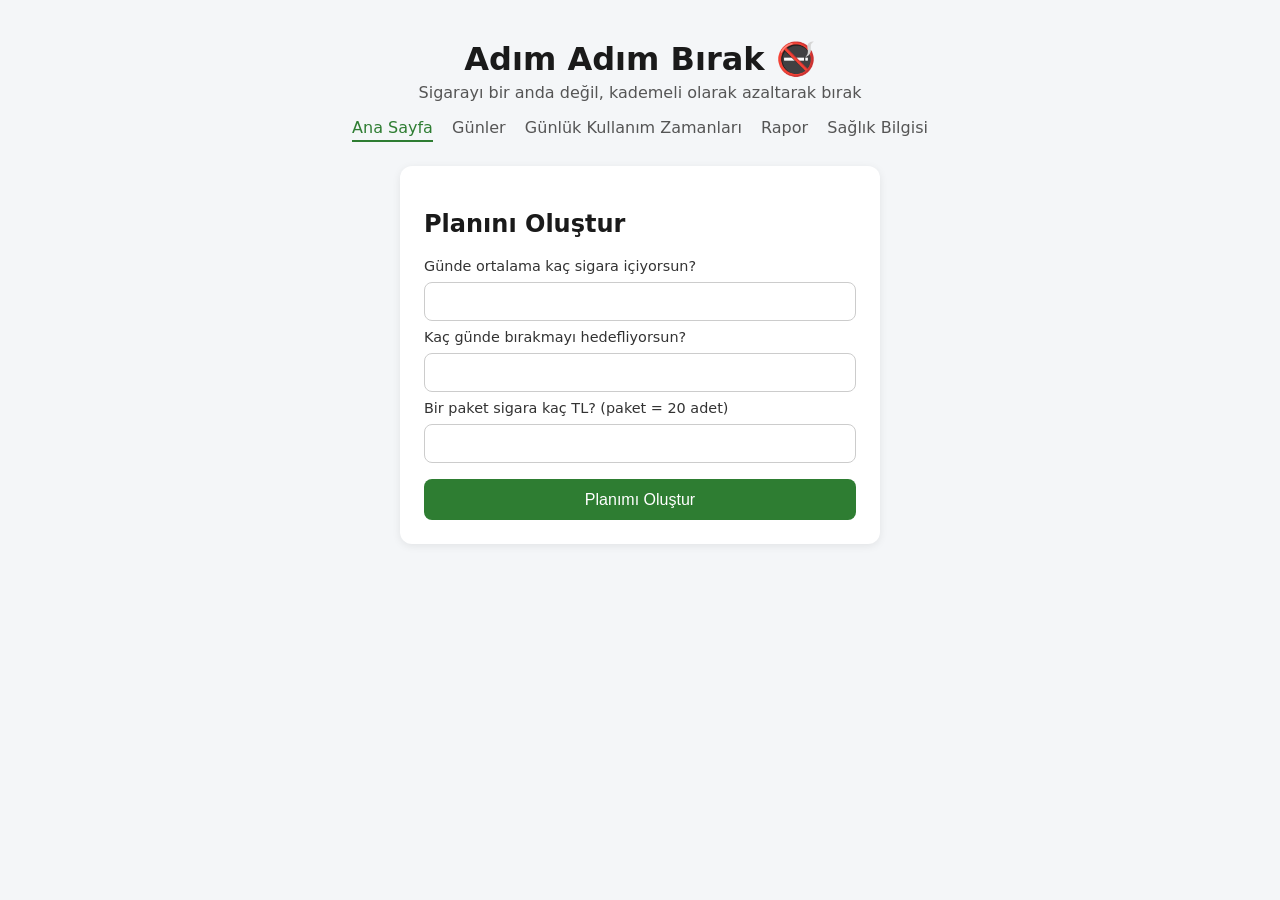
<file: index.html>
<!DOCTYPE html>
<html lang="tr">
<head>
  <meta charset="UTF-8">
  <meta name="viewport" content="width=device-width, initial-scale=1.0">
  <title>Adım Adım Bırak</title>
  <link rel="stylesheet" href="style.css">
</head>
<body>

  <header>
    <h1>Adım Adım Bırak 🚭</h1>
    <p class="subtitle">Sigarayı bir anda değil, kademeli olarak azaltarak bırak</p>
    <nav class="main-nav">
      <a href="index.html" class="active">Ana Sayfa</a>
      <a href="gunler.html">Günler</a>
      <a href="zamanlar.html">Günlük Kullanım Zamanları</a>
      <a href="rapor.html">Rapor</a>
      <a href="saglik.html">Sağlık Bilgisi</a>
    </nav>
  </header>

  <main>

    <!-- Henüz plan yoksa bu bölüm görünür -->
    <section id="setup-section" class="card">
      <h2>Planını Oluştur</h2>
      <form id="setup-form">
        <label for="start-count">Günde ortalama kaç sigara içiyorsun?</label>
        <input type="number" id="start-count" min="1" required>

        <label for="total-days">Kaç günde bırakmayı hedefliyorsun?</label>
        <input type="number" id="total-days" min="1" required>

        <label for="price-per-pack">Bir paket sigara kaç TL? (paket = 20 adet)</label>
        <input type="number" id="price-per-pack" min="0" step="0.01" required>

        <button type="submit">Planımı Oluştur</button>
      </form>
    </section>

    <!-- Plan oluşturulunca bu bölüm görünür -->
    <section id="dashboard-section" class="card hidden">
      <h2 id="day-title">Gün</h2>

      <!-- Bugünün hedefi henüz onaylanmadıysa bu görünür -->
      <div id="target-picker" class="hidden">
        <p class="suggestion-text">Planına göre önerilen hedef: <strong id="suggested-target">-</strong> sigara</p>
        <form id="target-form">
          <label for="chosen-target">Bugün için hedefin ne olsun?</label>
          <input type="number" id="chosen-target" min="0" required>
          <button type="submit">Hedefimi Onayla</button>
        </form>
      </div>

      <!-- Bugünün hedefi onaylandıysa bu görünür -->
      <div id="target-confirmed" class="hidden">
        <div class="target-box">
          <span class="target-label">Bugünkü hedefin</span>
          <span id="today-target" class="target-number">-</span>
          <span class="target-unit">sigara</span>
        </div>

        <div class="counter-box">
          <span class="target-label">Bugün içtiğin</span>
          <span id="today-count" class="counter-number">0</span>
          <span class="target-unit">sigara</span>
        </div>

        <div class="tap-buttons">
          <button id="add-cigarette" type="button">+1 İçtim 😠</button>
          <button id="undo-cigarette" type="button" class="undo">-1 Azalt 😄</button>
        </div>

        <p id="feedback-message"></p>
      </div>

      <div class="stats">
        <div class="stat">
          <span id="stat-smokefree" class="stat-number">0</span>
          <span class="stat-label">sigarasız gün</span>
        </div>
        <div class="stat">
          <span id="stat-progress" class="stat-number">0%</span>
          <span class="stat-label">plana uyum</span>
        </div>
      </div>

      <button id="reset-button" class="secondary">Planı Sıfırla</button>
    </section>

  </main>

  <script src="plan.js"></script>
  <script src="script.js"></script>
</body>
</html>
</file>
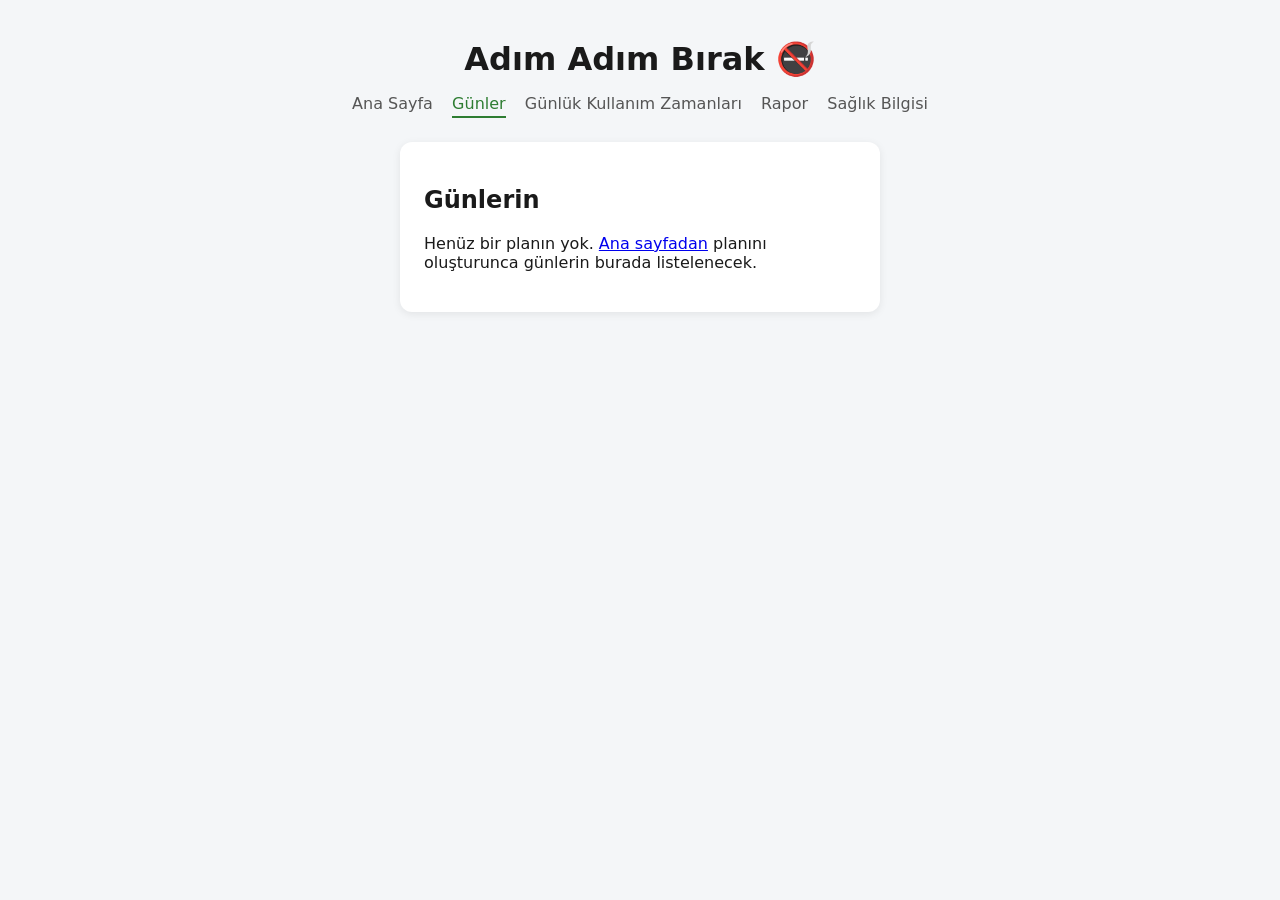
<file: gunler.html>
<!DOCTYPE html>
<html lang="tr">
<head>
  <meta charset="UTF-8">
  <meta name="viewport" content="width=device-width, initial-scale=1.0">
  <title>Günler - Adım Adım Bırak</title>
  <link rel="stylesheet" href="style.css">
</head>
<body>

  <header>
    <h1>Adım Adım Bırak 🚭</h1>
    <nav class="main-nav">
      <a href="index.html">Ana Sayfa</a>
      <a href="gunler.html" class="active">Günler</a>
      <a href="zamanlar.html">Günlük Kullanım Zamanları</a>
      <a href="rapor.html">Rapor</a>
      <a href="saglik.html">Sağlık Bilgisi</a>
    </nav>
  </header>

  <main>
    <section id="days-section" class="card">
      <h2>Günlerin</h2>

      <p id="no-plan-days" class="hidden">Henüz bir planın yok. <a href="index.html">Ana sayfadan</a> planını oluşturunca günlerin burada listelenecek.</p>
      <p id="no-days-yet" class="hidden">Henüz kaydın yok. İlk gününü kaydettiğinde burada göreceksin.</p>

      <div id="day-list" class="day-list"></div>
    </section>
  </main>

  <script src="plan.js"></script>
  <script src="gunler.js"></script>
</body>
</html>
</file>
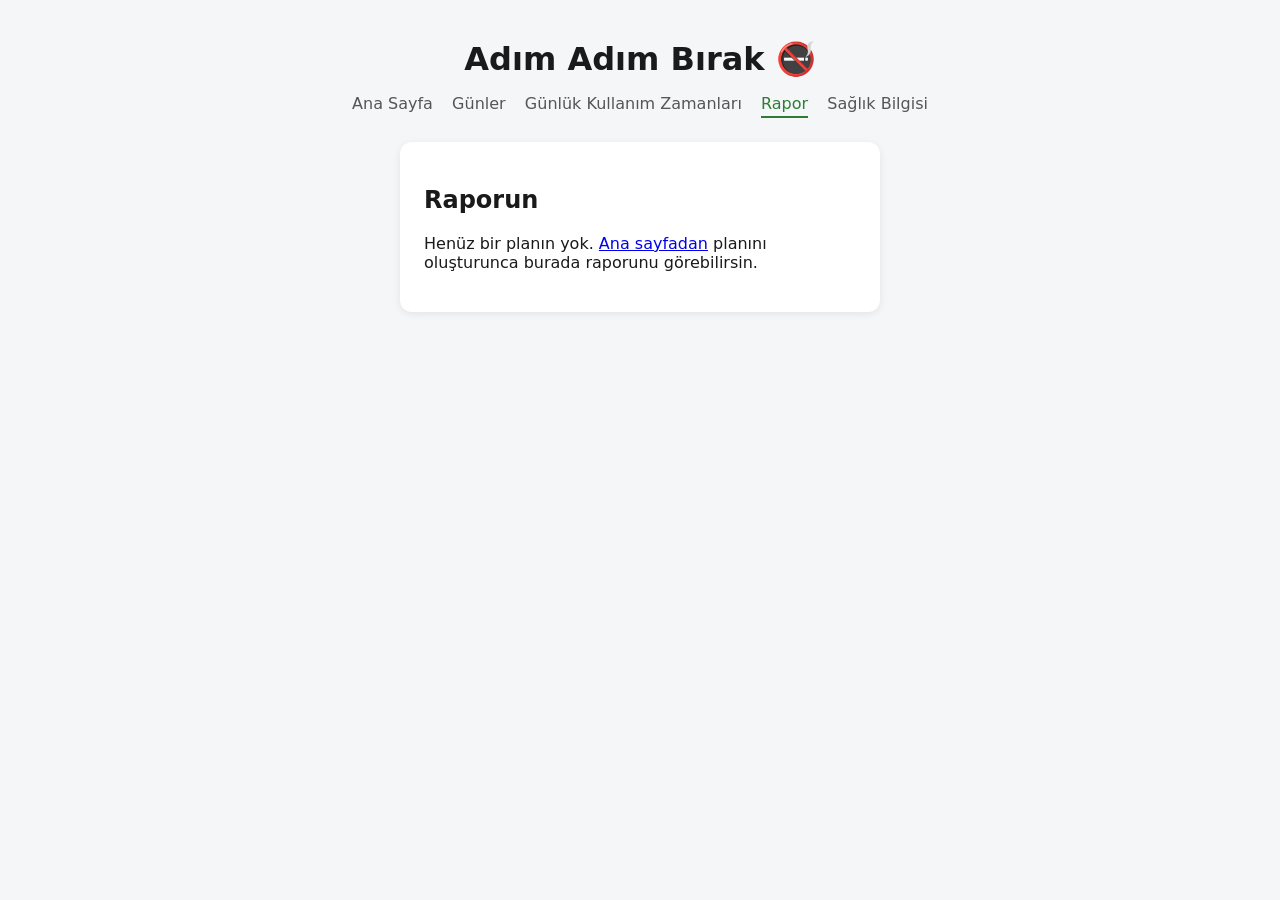
<file: rapor.html>
<!DOCTYPE html>
<html lang="tr">
<head>
  <meta charset="UTF-8">
  <meta name="viewport" content="width=device-width, initial-scale=1.0">
  <title>Rapor - Adım Adım Bırak</title>
  <link rel="stylesheet" href="style.css">
</head>
<body>

  <header>
    <h1>Adım Adım Bırak 🚭</h1>
    <nav class="main-nav">
      <a href="index.html">Ana Sayfa</a>
      <a href="gunler.html">Günler</a>
      <a href="zamanlar.html">Günlük Kullanım Zamanları</a>
      <a href="rapor.html" class="active">Rapor</a>
      <a href="saglik.html">Sağlık Bilgisi</a>
    </nav>
  </header>

  <main>
    <section id="report-section" class="card">
      <h2>Raporun</h2>

      <p id="no-plan-message" class="hidden">Henüz bir planın yok. <a href="index.html">Ana sayfadan</a> planını oluşturunca burada raporunu görebilirsin.</p>

      <div id="report-content" class="hidden">
        <div class="price-setting">
          <label for="price-input">Paket fiyatı (TL):</label>
          <input type="number" id="price-input" min="0" step="0.01">
          <button id="price-save" type="button">Güncelle</button>
        </div>
        <div id="reports" class="reports"></div>

        <h3>Gün Gün Hedef / Gerçekleşen</h3>
        <div class="chart-legend">
          <span class="legend-item"><span class="legend-swatch swatch-good"></span> Hedefin altında</span>
          <span class="legend-item"><span class="legend-swatch swatch-bad"></span> Hedefin üstünde</span>
          <span class="legend-item"><span class="legend-marker"></span> Hedef çizgisi</span>
        </div>
        <div id="daily-chart" class="bar-chart"></div>

        <h3>Saat Saat İçme Dağılımı</h3>
        <p class="chart-caption">Tüm günler boyunca hangi saatlerde daha çok sigara içtiğini gösterir.</p>
        <div id="hourly-chart" class="bar-chart hourly"></div>
      </div>
    </section>
  </main>

  <script src="plan.js"></script>
  <script src="rapor.js"></script>
</body>
</html>
</file>
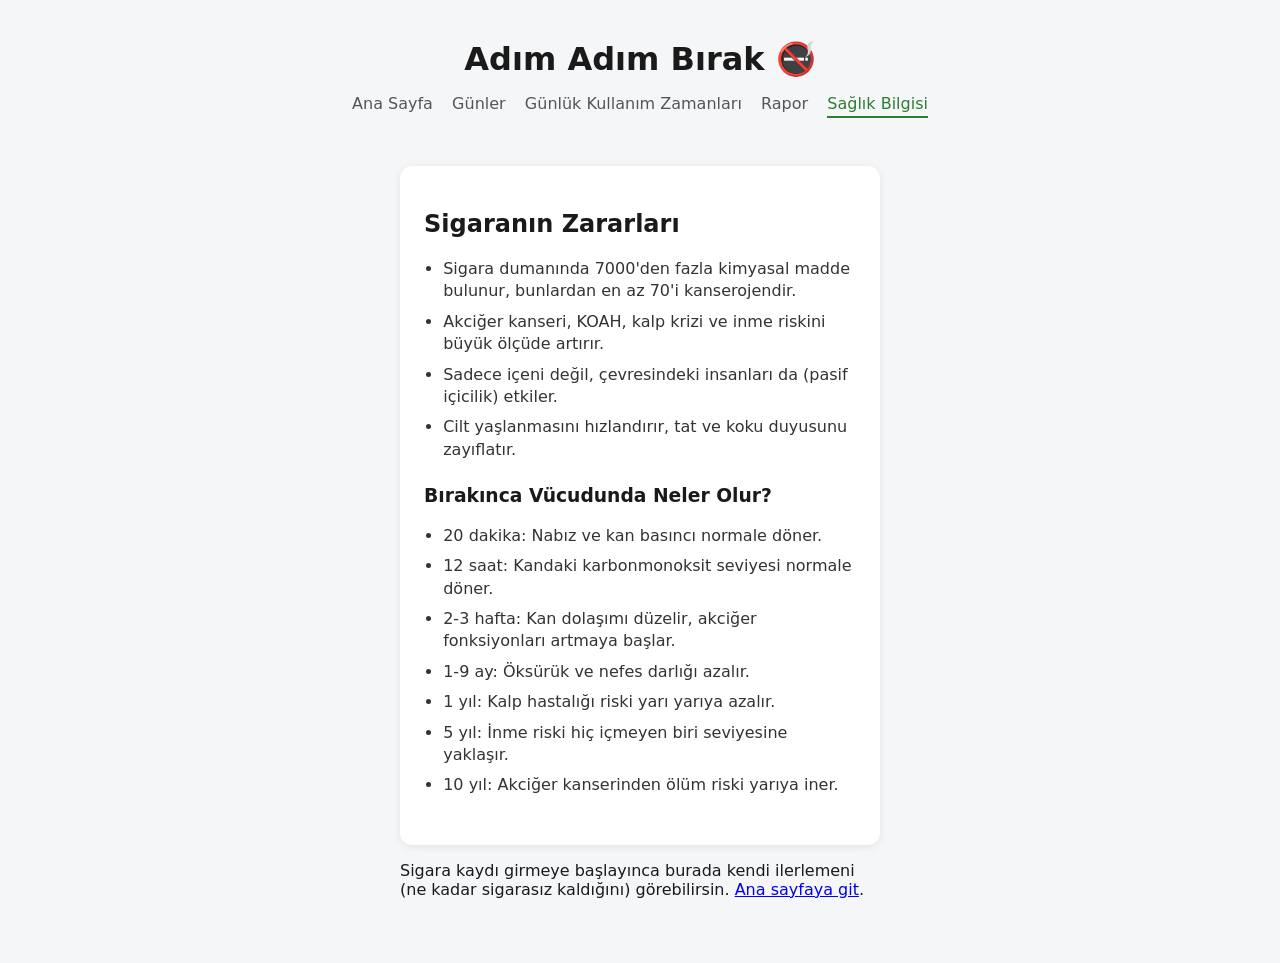
<file: saglik.html>
<!DOCTYPE html>
<html lang="tr">
<head>
  <meta charset="UTF-8">
  <meta name="viewport" content="width=device-width, initial-scale=1.0">
  <title>Sağlık Bilgisi - Adım Adım Bırak</title>
  <link rel="stylesheet" href="style.css">
</head>
<body>

  <header>
    <h1>Adım Adım Bırak 🚭</h1>
    <nav class="main-nav">
      <a href="index.html">Ana Sayfa</a>
      <a href="gunler.html">Günler</a>
      <a href="zamanlar.html">Günlük Kullanım Zamanları</a>
      <a href="rapor.html">Rapor</a>
      <a href="saglik.html" class="active">Sağlık Bilgisi</a>
    </nav>
  </header>

  <main>
    <section id="health-info" class="card">
      <h2>Sigaranın Zararları</h2>
      <ul class="info-list">
        <li>Sigara dumanında 7000'den fazla kimyasal madde bulunur, bunlardan en az 70'i kanserojendir.</li>
        <li>Akciğer kanseri, KOAH, kalp krizi ve inme riskini büyük ölçüde artırır.</li>
        <li>Sadece içeni değil, çevresindeki insanları da (pasif içicilik) etkiler.</li>
        <li>Cilt yaşlanmasını hızlandırır, tat ve koku duyusunu zayıflatır.</li>
      </ul>

      <h3>Bırakınca Vücudunda Neler Olur?</h3>
      <p id="streak-info" class="chart-caption"></p>
      <ul class="info-list timeline" id="milestone-list"></ul>
    </section>

    <p id="no-plan-health" class="hidden">Sigara kaydı girmeye başlayınca burada kendi ilerlemeni (ne kadar sigarasız kaldığını) görebilirsin. <a href="index.html">Ana sayfaya git</a>.</p>
  </main>

  <script src="plan.js"></script>
  <script src="saglik.js"></script>
</body>
</html>
</file>
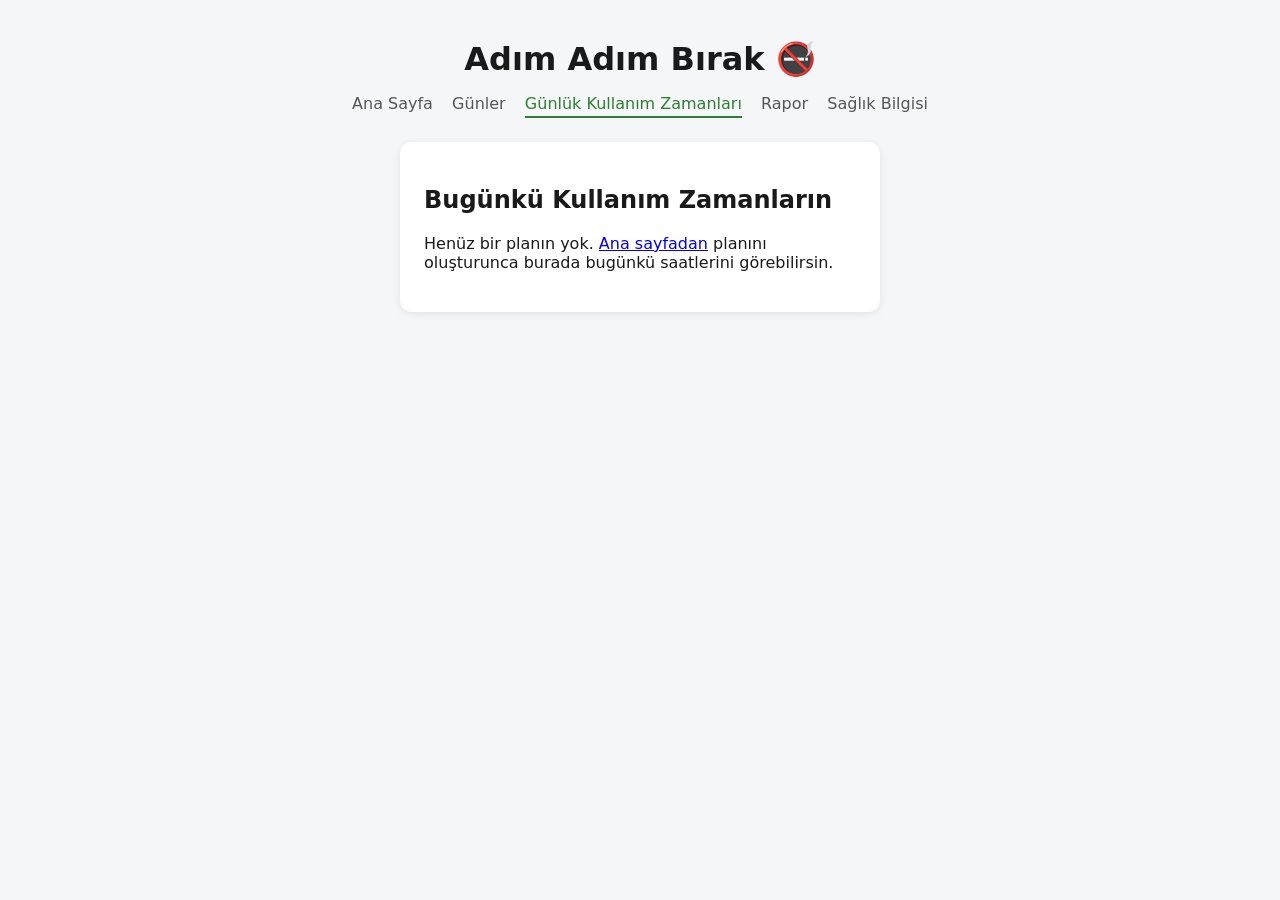
<file: zamanlar.html>
<!DOCTYPE html>
<html lang="tr">
<head>
  <meta charset="UTF-8">
  <meta name="viewport" content="width=device-width, initial-scale=1.0">
  <title>Günlük Kullanım Zamanları - Adım Adım Bırak</title>
  <link rel="stylesheet" href="style.css">
</head>
<body>

  <header>
    <h1>Adım Adım Bırak 🚭</h1>
    <nav class="main-nav">
      <a href="index.html">Ana Sayfa</a>
      <a href="gunler.html">Günler</a>
      <a href="zamanlar.html" class="active">Günlük Kullanım Zamanları</a>
      <a href="rapor.html">Rapor</a>
      <a href="saglik.html">Sağlık Bilgisi</a>
    </nav>
  </header>

  <main>
    <section id="times-section" class="card">
      <h2>Bugünkü Kullanım Zamanların</h2>

      <p id="no-plan-times" class="hidden">Henüz bir planın yok. <a href="index.html">Ana sayfadan</a> planını oluşturunca burada bugünkü saatlerini görebilirsin.</p>
      <p id="no-times-today" class="hidden">Bugün için henüz kayıt yok.</p>

      <ol id="time-list" class="time-list"></ol>
    </section>
  </main>

  <script src="plan.js"></script>
  <script src="zamanlar.js"></script>
</body>
</html>
</file>
<file: style.css>
* {
  box-sizing: border-box;
}

html, body {
  max-width: 100%;
  overflow-x: hidden;
}

body {
  font-family: system-ui, sans-serif;
  background: #f4f6f8;
  color: #1a1a1a;
  margin: 0;
  padding: 0 1rem 3rem;
}

header {
  text-align: center;
  padding: 2.5rem 1rem 1.5rem;
}

header h1 {
  margin: 0 0 0.3rem;
}

.subtitle {
  color: #555;
  margin: 0;
}

.main-nav {
  margin-top: 1rem;
  display: flex;
  flex-wrap: wrap;
  justify-content: center;
  gap: 0.6rem 1.2rem;
}

.main-nav a {
  color: #555;
  text-decoration: none;
  font-weight: 500;
  padding-bottom: 0.2rem;
}

.main-nav a.active {
  color: #2e7d32;
  border-bottom: 2px solid #2e7d32;
}

main {
  max-width: 480px;
  margin: 0 auto;
}

.card {
  background: white;
  border-radius: 12px;
  padding: 1.5rem;
  box-shadow: 0 2px 8px rgba(0, 0, 0, 0.08);
}

.hidden {
  display: none;
}

form {
  display: flex;
  flex-direction: column;
  gap: 0.5rem;
  margin-top: 1rem;
}

label {
  font-size: 0.9rem;
  color: #333;
}

input {
  padding: 0.6rem;
  border: 1px solid #ccc;
  border-radius: 8px;
  font-size: 1rem;
}

button {
  margin-top: 0.5rem;
  padding: 0.7rem;
  border: none;
  border-radius: 8px;
  background: #2e7d32;
  color: white;
  font-size: 1rem;
  cursor: pointer;
}

button:hover {
  background: #276029;
}

button.secondary {
  background: transparent;
  color: #999;
  margin-top: 1.5rem;
}

button.secondary:hover {
  background: #f0f0f0;
}

.target-box {
  text-align: center;
  background: #eaf5ea;
  border-radius: 10px;
  padding: 1.2rem;
  margin-top: 1rem;
}

.target-label {
  display: block;
  font-size: 0.9rem;
  color: #444;
}

.target-number {
  font-size: 2.5rem;
  font-weight: bold;
  color: #2e7d32;
}

.target-unit {
  color: #444;
}

.counter-box {
  text-align: center;
  background: #fdf1f1;
  border-radius: 10px;
  padding: 1.2rem;
  margin-top: 0.8rem;
}

.counter-number {
  font-size: 2.5rem;
  font-weight: bold;
  color: #c62828;
}

.tap-buttons {
  display: flex;
  gap: 0.5rem;
  margin-top: 1rem;
}

.tap-buttons button {
  flex: 1;
}

#add-cigarette {
  background: #c62828;
  font-size: 1.1rem;
  padding: 1rem;
}

#add-cigarette:hover {
  background: #a01f1f;
}

.undo {
  background: #2e7d32;
}

.undo:hover {
  background: #276029;
}

.times-list {
  text-align: center;
  color: #777;
  font-size: 0.8rem;
  margin-top: 0.5rem;
}

#feedback-message {
  text-align: center;
  min-height: 1.2rem;
  font-weight: 500;
}

.stats {
  display: flex;
  justify-content: space-around;
  margin: 1rem 0;
}

.stat {
  text-align: center;
}

.stat-number {
  display: block;
  font-size: 1.5rem;
  font-weight: bold;
}

.stat-label {
  font-size: 0.8rem;
  color: #666;
}

table {
  width: 100%;
  border-collapse: collapse;
  margin-top: 0.5rem;
}

th, td {
  text-align: center;
  padding: 0.4rem;
  border-bottom: 1px solid #eee;
  font-size: 0.9rem;
}

.suggestion-text {
  text-align: center;
  color: #444;
  margin-top: 0.5rem;
}

.price-setting {
  display: flex;
  flex-wrap: wrap;
  align-items: center;
  gap: 0.5rem;
  margin-top: 0.5rem;
  font-size: 0.9rem;
}

.price-setting label {
  flex-basis: 100%;
}

.price-setting input {
  flex: 1;
  min-width: 0;
  padding: 0.4rem;
}

.price-setting button {
  margin-top: 0;
  padding: 0.4rem 0.8rem;
  font-size: 0.85rem;
  width: auto;
  flex-shrink: 0;
}

.reports p {
  margin: 0.4rem 0;
}

.reports {
  background: #f4f6f8;
  border-radius: 10px;
  padding: 1rem;
  margin-top: 0.5rem;
  line-height: 1.6;
}

#health-info {
  margin-top: 1.5rem;
}

.info-list {
  padding-left: 1.2rem;
  margin: 0.5rem 0 1.5rem;
}

.info-list li {
  margin-bottom: 0.5rem;
  line-height: 1.4;
  color: #333;
}

.info-list.timeline li strong {
  color: #2e7d32;
}

.chart-legend {
  display: flex;
  flex-wrap: wrap;
  gap: 1rem;
  font-size: 0.8rem;
  color: #444;
  margin: 0.5rem 0;
}

.legend-item {
  display: flex;
  align-items: center;
  gap: 0.35rem;
}

.legend-swatch {
  width: 10px;
  height: 10px;
  border-radius: 2px;
  display: inline-block;
}

.swatch-good {
  background: #2e7d32;
}

.swatch-bad {
  background: #c62828;
}

.legend-marker {
  width: 14px;
  height: 0;
  border-top: 2px dashed #444;
  display: inline-block;
}

.chart-caption {
  font-size: 0.85rem;
  color: #666;
  margin: 0.3rem 0 0.8rem;
}

.bar-chart {
  display: flex;
  align-items: flex-end;
  gap: 4px;
  height: 190px;
  overflow-x: auto;
  padding-bottom: 0.2rem;
}

.bar-col {
  display: flex;
  flex-direction: column;
  align-items: center;
  flex: 1;
  min-width: 14px;
  height: 100%;
}

.bar-area {
  position: relative;
  width: 100%;
  height: 160px;
  display: flex;
  align-items: flex-end;
}

.bar {
  width: 100%;
  min-height: 2px;
  border-radius: 3px 3px 0 0;
}

.bar-good {
  background: #2e7d32;
}

.bar-bad {
  background: #c62828;
}

.bar-hour {
  background: #2f5d8a;
}

.target-marker {
  position: absolute;
  left: 0;
  right: 0;
  border-top: 2px dashed #444;
}

.bar-label {
  font-size: 0.65rem;
  color: #777;
  margin-top: 4px;
}

.my-status-card p {
  line-height: 1.6;
}

.milestone-reached {
  color: #2e7d32;
}

.day-list {
  display: flex;
  flex-direction: column;
  gap: 0.8rem;
  margin-top: 1rem;
}

.day-card {
  background: #f4f6f8;
  border-radius: 10px;
  padding: 1rem;
}

.day-card p {
  margin: 0.3rem 0;
  font-size: 0.9rem;
  color: #333;
}

.day-card-header {
  display: flex;
  justify-content: space-between;
  align-items: center;
  flex-wrap: wrap;
  gap: 0.4rem;
}

.day-card-title {
  font-weight: bold;
}

.day-card-date {
  font-weight: normal;
  color: #777;
  font-size: 0.85rem;
}

.day-card-status {
  font-size: 0.8rem;
  font-weight: 500;
  padding: 0.2rem 0.6rem;
  border-radius: 999px;
}

.status-good {
  background: #eaf5ea;
  color: #2e7d32;
}

.status-bad {
  background: #fdeaea;
  color: #c62828;
}

.time-list {
  margin-top: 1rem;
  padding-left: 1.4rem;
}

.time-list li {
  padding: 0.4rem 0;
  border-bottom: 1px solid #eee;
  color: #333;
}
</file>
